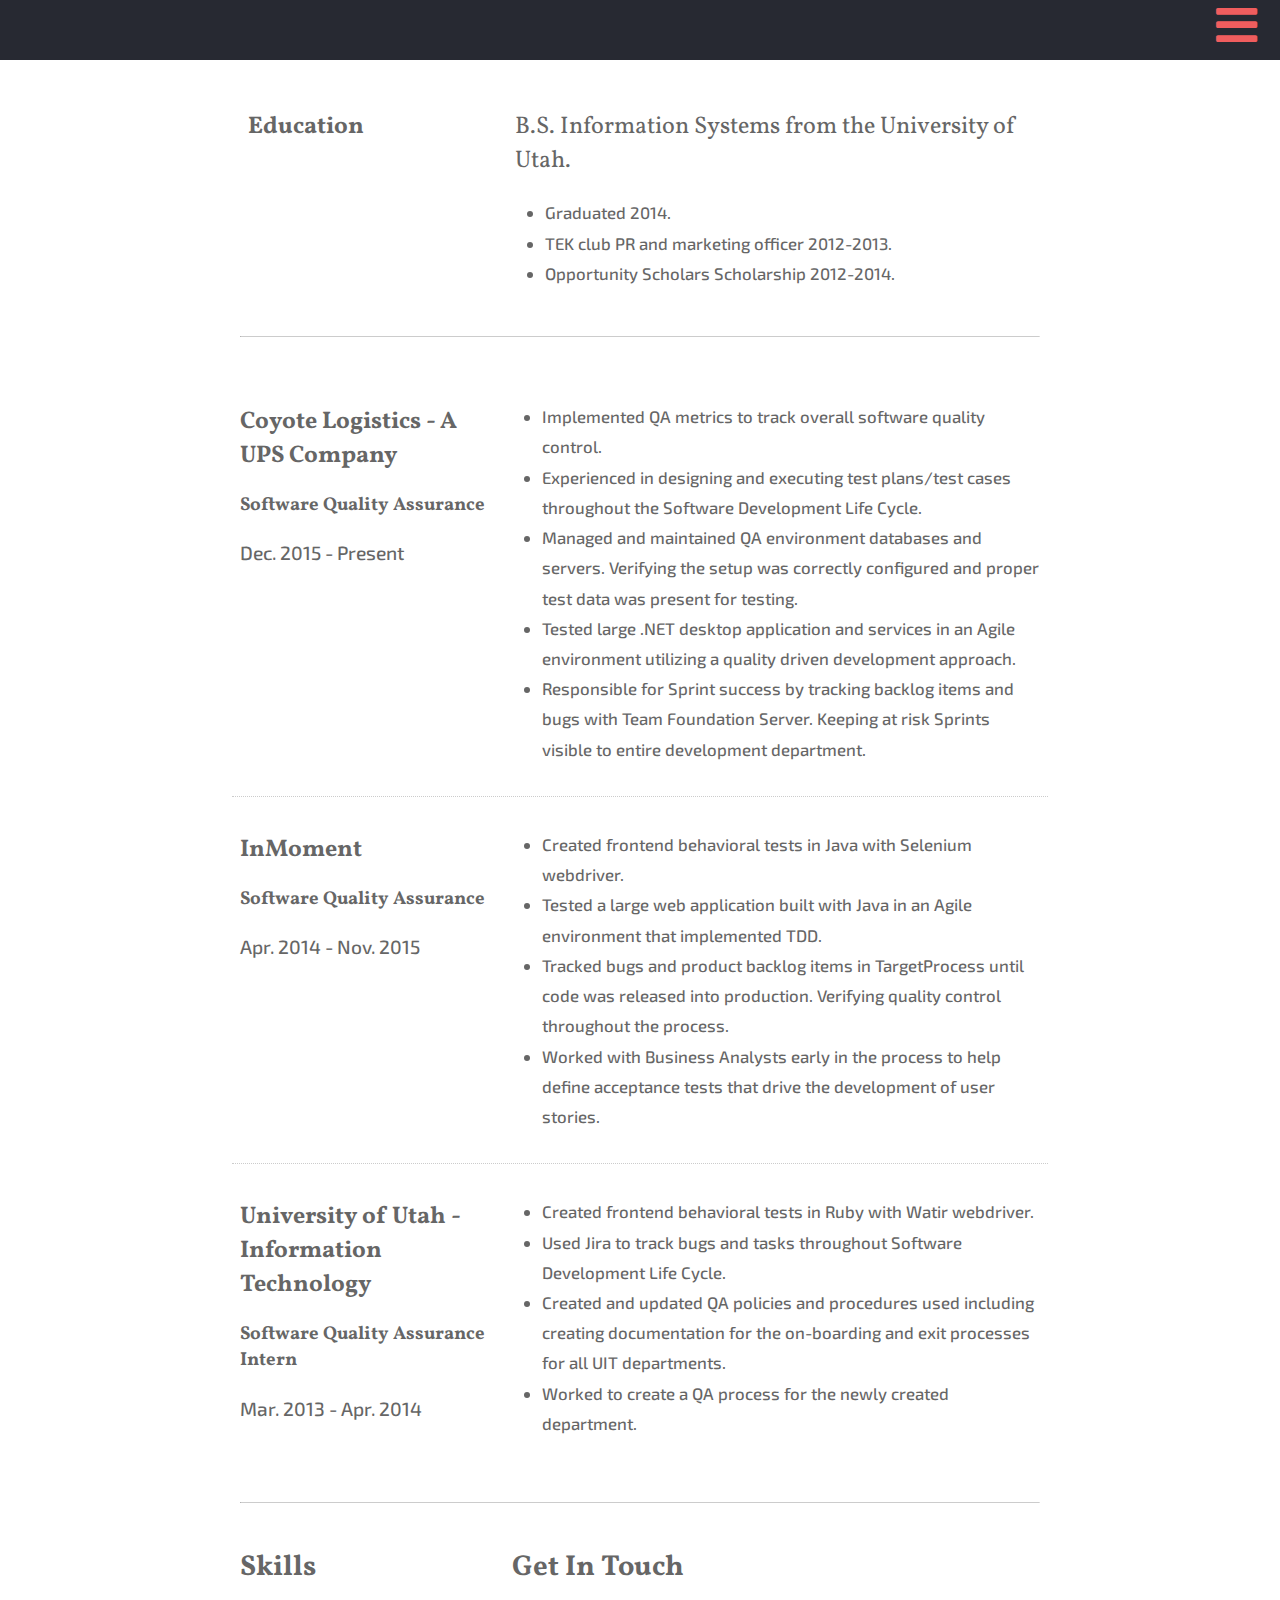
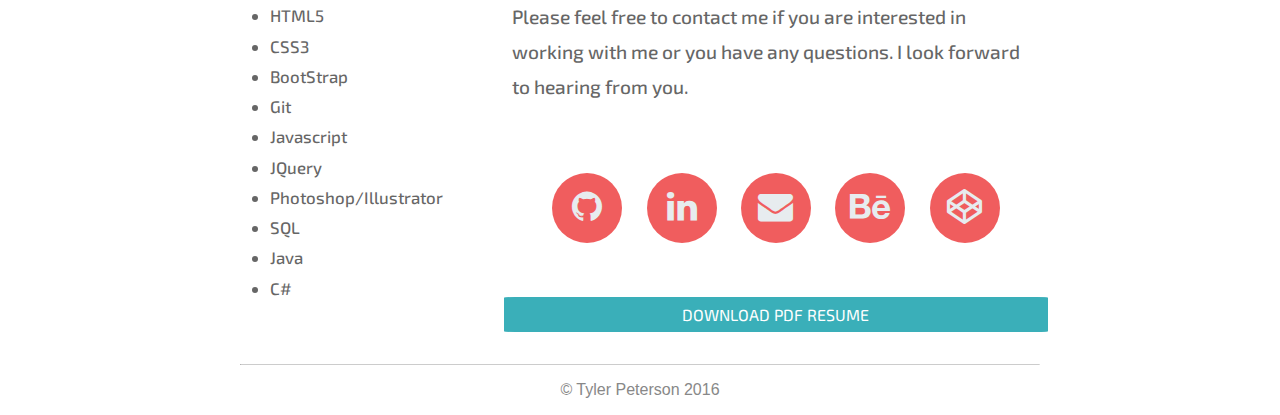
<file: index.html>
<!DOCTYPE html>
<html lang="en">

<head>
	<!--
	  *************************************
	  Hello there. 
	  
	    ___       ___       ___       ___       ___        
	   /\  \     /\__\     /\__\     /\  \     /\  \       
	   \:\  \   |::L__L   /:/  /    /::\  \   /::\  \      
	   /::\__\  |:::\__\ /:/__/    /::\:\__\ /::\:\__\     
	  /:/\/__/  /:;;/__/ \:\  \    \:\:\/  / \;:::/  /     
	  \/__/     \/__/     \:\__\    \:\/  /   |:\/__/      
	                       \/__/     \/__/     \|__|       


	  Mail: tyler.peterson@utah.edu
	  Telephone: 435-790-9724
	    
	  Web:   github.io/thenewstyles
	          
	  *************************************
	  -->

	<meta charset="utf-8" />
	<title>Tyler Peterson's Resume</title>
	<meta name="viewport" content="width=device-width, initial-scale=1.0"/>
	<meta name="theme-color" content="#f05d5e">

	<!-- favicon-->
	<link rel="shortcut icon" href="img/favicon.ico">
	<!-- custom css -->
	<link rel="stylesheet" href="resume.css" type="text/css" />	
	<!-- bootstrap -->
	<link rel="stylesheet" href="https://maxcdn.bootstrapcdn.com/font-awesome/4.4.0/css/font-awesome.min.css">
	<!-- google fonts -->
	<link href="https://fonts.googleapis.com/css?family=Exo+2|Vollkorn" rel="stylesheet">
	<!--[if lt IE 9]>
    <script src="bower_components/html5shiv/dist/html5shiv.js"></script>
	<![endif]-->
</head>


<body>

	<header>
		<!-- Nav Menu   -->
	    <div class="fixed-nav-bar">    
	      <span id="hamburger" class="fa fa-bars fa-3x" onclick="openNav()"></span>  
	      <nav id="nav" class="overlay">
	          <a href="javascript:void(0)" class="closebtn" onclick="closeNav()">&times;</a>
	        <div class="overlay-content">
	          <a href="https://thenewstyles.github.io/portfolio/index.html">Home</a>
	          <a href="https://thenewstyles.github.io/portfolio/index.html#contact">Contact</a>
	          <a href="https://thenewstyles.github.io/portfolio/index.html#portfolio">Portfolio</a>
	          <a href="#">Resume</a>
	        </div>
	      </nav>
	    </div>
	</header>		

	<main>		
		<!-- New container-->
		<div class="container">

			<h2 id="education" class="grid-2">Education</h2>
			<section class="grid-4">	
				<h2 id="degree">B.S. Information Systems from the University of Utah.</h2>
				<ul>
					<li>Graduated 2014.</li>
					<li>TEK club PR and marketing officer 2012-2013.</li>
					<li>Opportunity Scholars Scholarship 2012-2014.</li>
				</ul>
			</section>
			
			<hr class="grid-6">
				
			<!--Experience Tables-->
			<section class="experience">				
				<div class="row">
					<div class="grid-2">
						<h2>Coyote Logistics - A UPS Company</h2>
						<h3>Software Quality Assurance</h3>
						<p>Dec. 2015 - Present</p>
					</div>
					<div class="grid-4">
						<ul>
							<li>Implemented QA metrics to track overall software quality control.</li>
							<li>Experienced in designing and executing test plans/test cases throughout the Software Development Life Cycle.</li>
							<li>Managed and maintained QA environment databases and servers. Verifying the setup was correctly configured and proper test data was present for testing.</li>
							<li>Tested large .NET desktop application and services in an Agile environment utilizing a quality driven development approach.</li>
							<li>Responsible for Sprint success by tracking backlog items and bugs with Team Foundation Server. Keeping at risk Sprints visible to entire development department.</li>
						</ul>
					</div>
				</div>
				<div class="row">
					<div class="grid-2">
						<h2>InMoment</h2>
						<h3>Software Quality Assurance</h3>
						<p>Apr. 2014 - Nov. 2015</p>
					</div>
					<div class="grid-4">
						<ul>
							<li>Created frontend behavioral tests in Java with Selenium webdriver.</li>
							<li>Tested a large web application built with Java in an Agile environment that implemented TDD.</li>
							<li>Tracked bugs and product backlog items in TargetProcess until code was released into production. Verifying quality control throughout the process.</li>
							<li>Worked with Business Analysts early in the process to help define acceptance tests that drive the development of user stories.</li>
						</ul>
					</div>
				</div>
				<div class="row">
					<div class="grid-2">
						<h2>University of Utah - Information Technology</h2>
						<h3>Software Quality Assurance Intern</h3>
						<p>Mar. 2013 - Apr. 2014</p>
					</div>
					<div class="grid-4">
						<ul>
							<li>Created frontend behavioral tests in Ruby with Watir webdriver.</li>
							<li>Used Jira to track bugs and tasks throughout Software Development Life Cycle.</li>
							<li>Created and updated QA policies and procedures used including creating documentation for the on-boarding and exit processes for all UIT departments.</li>
							<li>Worked to create a QA process for the newly created department.</li>
						</ul>
					</div>
				</div>
			</section>
			
			<hr>
			
			<section>
				<!--List of skills-->
				<div class="row">
					<div class="grid-2">
						<h1>Skills</h1>
						<ul>
							<li>HTML5</li>
							<li>CSS3</li>
							<li>BootStrap</li>
							<li>Git</li>
							<li>Javascript</li>
							<li>JQuery</li>
							<li>Photoshop/Illustrator</li>
							<li>SQL</li>
							<li>Java</li>	
							<li>C#</li>		
						</ul>
					</div>
					
					<div class="grid-4">
						<h1>Get In Touch</h1>
						<p>
							Please feel free to contact me if you are interested in working with me or you have any questions. I look forward to hearing from you. 	
						</p>
											
			 		  <div class="contact">
					      <a href="https://github.com/TheNewStyles" target="_blank">        
					          <div class="social">
					            <div class="fa fa-github"></div>
					          </div>               
					      </a>
					      <a href="https://www.linkedin.com/in/tyler-peterson-40717192" target="_blank">        
					          <div class="social entypo-linkedin">
					            <div class="fa fa-linkedin"></div>
					          </div>        
					      </a>
					      <a href="mailto:tyler.peterson@utah.edu" target="_blank">        
					          <div class="social">
					            <div class="fa fa-envelope"></div>
					          </div>        
					      </a>
					      <a href="https://www.behance.net/docpetersoaa2d" target="_blank">        
					          <div class="social">
					            <div class="fa fa-behance"></div>
					          </div>        
					      </a> 
					      <a href="http://codepen.io/TheNewStyles/" target="_blank">        
					          <div class="social">
					            <div class="fa fa-codepen"></div>
					          </div>        
					      </a>
					    </div>
					</div>

				<button class="grid-4">
				  <a class="btn btn-lg btn-primary" href="img/Resume.pdf" download>
				  	<div>DOWNLOAD PDF RESUME</div>
				  </a>			
				</button>

				</div>
			</section>			
			
			<!--Footer-->
			<footer class="center">
				<hr>
				<span>&copy; Tyler Peterson 2016</span>
			</footer>
			
		</div><!-- End Container -->
	</main>

	<!-- jquery  -->
	<script src="https://code.jquery.com/jquery-3.1.1.min.js"
  integrity="sha256-hVVnYaiADRTO2PzUGmuLJr8BLUSjGIZsDYGmIJLv2b8="
  crossorigin="anonymous"></script>
	<script>
		////////////////// Nav Menu  //////////////////
		function openNav(){
		  document.getElementById("nav").style.height= "100%";
		}

		function closeNav(){
		  document.getElementById("nav").style.height = "0%";
		}
	</script>
	
</body>
</html>
</file>
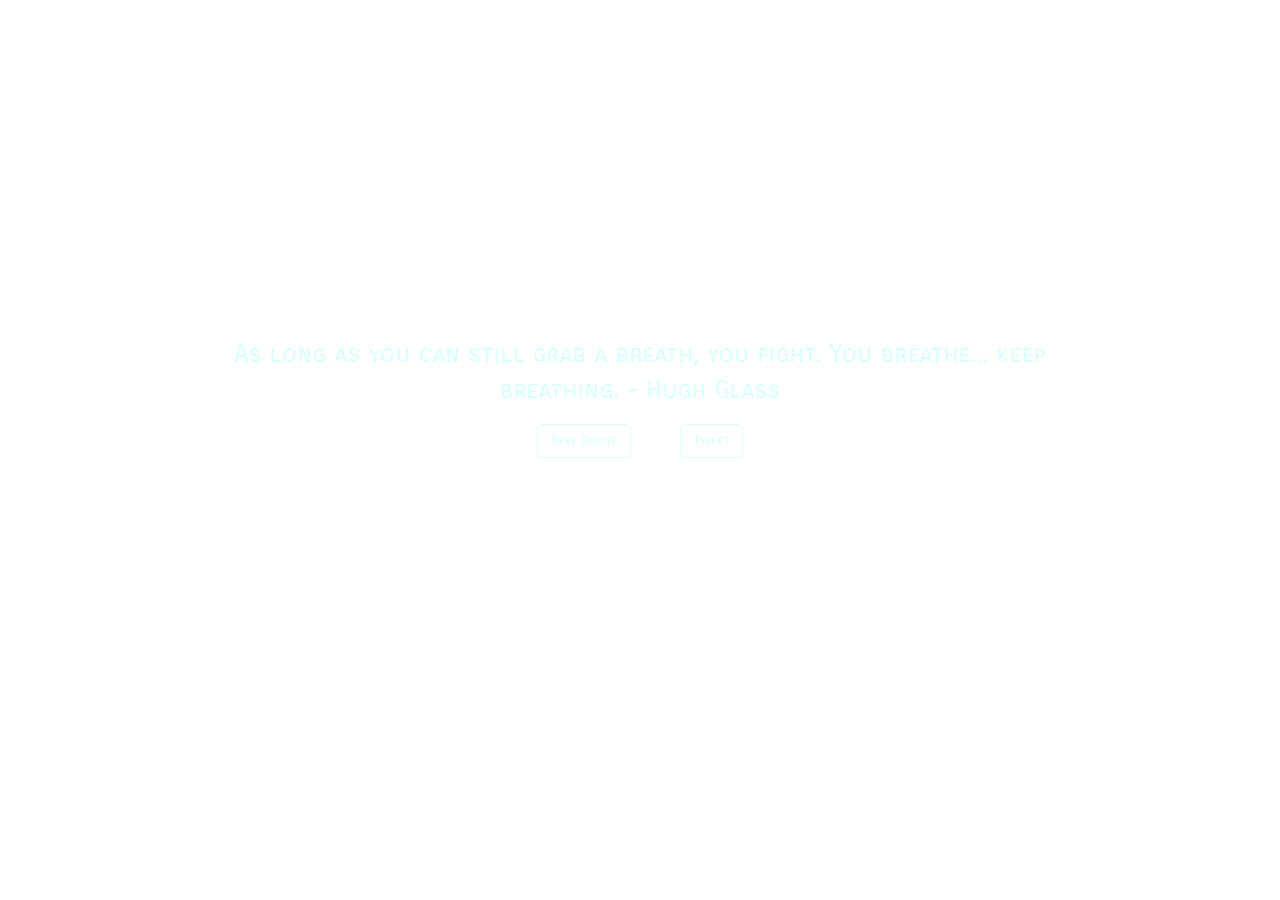
<file: work/QuoteMachine/quote.html>
<html lang="en">

<head>
  <title>Tyler Peterson's Random Quote Machine</title>
  <meta name="viewport" content="width=device-width, initial-scale=1">
  <!-- BootStrap  -->
  <link rel="stylesheet" href="https://maxcdn.bootstrapcdn.com/bootstrap/3.3.6/css/bootstrap.min.css">
  <!-- Font Awesome -->
  <link rel="stylesheet" href="https://maxcdn.bootstrapcdn.com/font-awesome/4.6.3/css/font-awesome.min.css">
  <!-- Google fonts -->
  <link rel="stylesheet" href="https://fonts.googleapis.com/css?family=Carrois+Gothic+SC">
  <!-- Custom Css -->
  <link rel="stylesheet" href="quote-styles.css">
  <!-- Jquery -->
  <script src="https://code.jquery.com/jquery-2.2.4.min.js"></script>
  <!-- Custom Jquery -->
  <script src="quote-JS.js"></script>
  

</head>
<!--  end head  -->
  

<body>  
 <div class="conatiner-fluid">
  
  <div class="row">
    
    <div class="col-xs-8 col-xs-offset-2">
      <div id="quotes">
        As long as you can still grab a breath, you fight. You breathe... keep breathing. - Hugh Glass</div> 
    </div>   
     
     <div id="snow"></div>
    
    <div class="col-xs-12">
      <div class="buttons">
        <button id="quote-button" type="button" class="btn btn-outline-primary">New Quote</button>
        <a id="tweet-link"
  href="https://twitter.com/intent/tweet?text=As%20long%20as%20you%20can%20still%20grab%20a%20breath%2C%20you%20fight.%20You%20breathe...%20keep%20breathing.%20-%20Hugh%20Glass" target="_blank">
       <button id="tweet-button" type="button" class="btn btn-outline-primary">Tweet</button>
        </a>
      </div>

    </div>  
    
    

   </div>
   </div>  
  
  </body><!--  end body  -->
</html>
</file>
<file: resume.css>
*, *:before, *:after {
  -moz-box-sizing: border-box; -webkit-box-sizing: border-box; box-sizing: border-box;
}
 
body {
  font: 100% sans-serif;
  margin: 0;
  background-color: #fff;
  color: #666;
  font-weight: 500;
}

h1, h2, h3 {
  font-family: 'Vollkorn', serif;
  font-weight: 700;
}

a {
  color: #3aafb9;
  text-decoration: none;
}

a:focus,
a:hover {
  color: #093a3e;
}

p {
  font-size: 1.2em;
  line-height: 1.8;
  margin-top: 0;
  font-family: 'Exo 2', sans-serif;
}

img {
  max-width: 100%;
}

hr {
  border-top: 1px solid #ccc;
  border-bottom: none;
  margin-top: 2em;
  margin-bottom: 2em;
}

section h1 {
  font-size: 1.8em;
  line-height: 1em;
  margin-bottom: .6em;
}


section ul li {
  font-family: 'Exo 2', sans-serif;
  font-size: 1.05em;
  margin-left: -10px;
  line-height: 1.8;
}

footer {
  margin-bottom: 1em;
  color: #888;
}

footer hr {
  margin-top: 2em;
  margin-bottom: 1em;
}

.center {
  text-align: center;
}

.center hr {
  min-width: 100%;
}

.experience h1{
  text-align: center;
}

#degree{
  font-weight: 400;
}

button {
  background-color: #3aafb9;
  border: 1px solid #3aafb9;
  border-radius: 2%;
}

button a {
  color: white;
  font-family: 'Exo 2', sans-serif;
  font-size: 1.2em;
}

button a div{
  padding: 7px;
}

@media screen and (max-width: 800px) {

  .grid-2 h3 {
    text-align: center;
  }

  div #education{
    margin-top: 100px;
  }

  .grid-4 h1, .grid-4 p{
    text-align: center;
  }

  #degree{
    font-weight: 400;
    text-align: center;
  }

}

/* ------------------- Grid -------------------*/

.container {
  max-width: 50em;
  width:92%;
  margin-right: auto;
  margin-left: auto;
  margin-top: 7%;
}

.row {
  clear: both;
  margin-right: -1%;
  margin-left:  -1%;
  
}

.row:before,
.row:after {
    content: " "; /* 1 */
    display: table; /* 2 */
}

.row:after {
    clear: both;
}

.grid-1,
.grid-2,
.grid-3,
.grid-4,
.grid-5,
.grid-6 {
  float: left;
  width:100%;
  padding: 0 1%;
  margin-left: auto;
  margin-right: auto;
}

@media screen and (min-width: 40em) {
  .grid-1 { width: 16.6666666%; }
  .grid-2 { width: 33.3333333%; }
  .grid-3 { width: 50%; }
  .grid-4 { width: 66.6666666%; }
  .grid-5 { width: 83.3333333%; }
  .grid-6 { width: 100%; }

}


/*------------------- Experiance Block -------------------*/
.experience [class*="row"] {
  border-bottom: dotted 1px #ccc;
  padding-top: 1em;
  padding-bottom: 1em;
}

.experience h2 {
  margin-bottom: 0;
}

.experience h2, .experience p {
  text-align: center;
}

.experience [class*="row"]:last-of-type {
  border: none;
}

@media screen and (min-width: 40em) {
  .experience h2, .experience p {
    text-align: left;
  }
}

/*------------------- Education Block -------------------*/
.education {
  font-family: 'Exo 2', sans-serif;
  line-height: 1.5;
  margin-bottom: 0;
  text-align: center;
  margin: 0 auto;  
}

@media screen and (min-width: 40em) {
  .education {
    width: 70%;
  }
}

@media screen and (max-width: 40em){
  #education{
    text-align: center;
    margin-top: 12%;
  }
}


/*------------------- Contact list -------------------*/

.contact {
  padding: 50px 0;
  text-align: center;    
}

.social {
  display: inline-block;
  width: 70px;
  height: 70px;
  margin: 0 10px;
  line-height: 70px;
  font-family: Entypo;
  font-size: 35px;
  text-align: center;
  color: #e7ecef;
  border-radius: 50%;
  background: #f05d5e;
  overflow: hidden;
  transition: color .3s;  
}

.social:hover {
  color: #272932;
  cursor: pointer;
}


/*------------------- Nav Menu -------------------*/

.fixed-nav-bar {
  position: fixed;
  top: 0;
  left: 0;
  z-index: 9999;
  width: 100%;
  height: 60px;
  background-color: #272932;
}

.overlay {
  font-family: 'Exo 2', sans-serif;
  height: 0;
  width: 100%;
  position: fixed;
  z-index: 400;
  left: 0;
  top: 0;
  background-color: #272932;
  opacity: 0.98;
  overflow-x: hidden;
  transition: .5s;
  overflow: hidden;
}

.overlay-content {
  position: relative;
  top: 25%;
  width: 100%;
  text-align: center;
  margin-top: 30px;
}

.overlay a {
  padding: 8px;
  text-decoration: none;
  font-size: 36px;
  color: #e7ecef;
  display: block;
  transition: .3s;}

.overlay a:hover, .overlay a:focus {
  color: #f05d5e;
}

.overlay .closebtn {
  position: absolute;
  top: 20px;
  right: 45px;
  font-size: 60px;
}

#hamburger {
  color: #f05d5e;
  margin-top: 1px;  
  margin-bottom: 1em;
  z-index: 5; 
  margin-left: 95%;  
}

#hamburger:hover {
  cursor: pointer;
}

@media screen and (max-height: 450px) {
  .overlay a {
    font-size: 20px;
  }

  .overlay .closebtn {
    font-size: 40px;
    top: 15px;
    right: 35px;
  }

  .hamburger {
    margin-top: 2px;
    margin-bottom: 15px;
  }
}

@media screen and (max-width: 1000px){
  #hamburger {
    margin-left: 85%;
  }  
}
</file>
<file: work/QuoteMachine/quote-styles.css>
body {  
  background-image:  url('http://i.imgur.com/eyjsU6x.png');
  background-repeat: no-repeat;
  background-position: bottom left center;
  -webkit-background-size: cover;
  -moz-background-size: cover;
  -o-background-size: cover;
  background-size: cover;
  min-height:500px;
  font-family: 'Carrois Gothic SC', sans-serif;
  text-align: center;  
  height: 100%;
}

#quotes{
  font-size: 25px;  
  color: #DBFFFF;
  top: 50%;
  padding-top: 40%;
  min-height: 120px;  
  margin-bottom: 15px;
    animation: fadein 4s;
    -moz-animation: fadein 4s; /* Firefox */
    -webkit-animation: fadein 4s; /* Safari and Chrome */
    -o-animation: fadein 4s; /* Opera */
}

.btn-outline-primary {
    background-color: transparent;
    border-style: solid;
    border-color: #DBFFFF;
    color: #DBFFFF;
    transition: all .5s;
}

.btn-outline-primary:hover{
  background-color: #DBFFFF;
}

@media screen and (max-width: 1024px){
    #quotes{
      margin-top:3em;
    }
}


@keyframes fadein {
    from {
        opacity:0;
    }
    to {
        opacity:1;
    }
}
@-moz-keyframes fadein { /* Firefox */
    from {
        opacity:0;
    }
    to {
        opacity:1;
    }
}
@-webkit-keyframes fadein { /* Safari and Chrome */
    from {
        opacity:0;
    }
    to {
        opacity:1;
    }
}
@-o-keyframes fadein { /* Opera */
    from {
        opacity:0;
    }
    to {
        opacity: 1;
    }
}

#quote-button {
  margin-right: 45px;
    cursor: pointer;
    cursor: hand;
    z-index: 10;
}

#snow{
	background: none;
	font-family: Androgyne;
	background-image: url('http://www.wearewebstars.dk/codepen/img/s1.png'), url('http://www.wearewebstars.dk/codepen/img//s2.png'), url('http://www.wearewebstars.dk/codepen/img//s3.png');
	height: 100%;
	left: 0;
	position: absolute;
	top: 0;
	width: 100%;
	z-index:-1;
	-webkit-animation: snow 10s linear infinite;
	-moz-animation: snow 10s linear infinite;
	-ms-animation: snow 10s linear infinite;
	animation: snow 10s linear infinite;
}
@keyframes snow {
  0% {background-position: 0px 0px, 0px 0px, 0px 0px;}
  50% {background-position: 500px 500px, 100px 200px, -100px 150px;}
  100% {background-position: 500px 1000px, 200px 400px, -100px 300px;}
}
@-moz-keyframes snow {
  0% {background-position: 0px 0px, 0px 0px, 0px 0px;}
  50% {background-position: 500px 500px, 100px 200px, -100px 150px;}
  100% {background-position: 400px 1000px, 200px 400px, 100px 300px;}
}
@-webkit-keyframes snow {
  0% {background-position: 0px 0px, 0px 0px, 0px 0px;}
  50% {background-position: 500px 500px, 100px 200px, -100px 150px;}
  100% {background-position: 500px 1000px, 200px 400px, -100px 300px;}
}
@-ms-keyframes snow {
  0% {background-position: 0px 0px, 0px 0px, 0px 0px;}
  50% {background-position: 500px 500px, 100px 200px, -100px 150px;}
  100% {background-position: 500px 1000px, 200px 400px, -100px 300px;}
}
</file>
